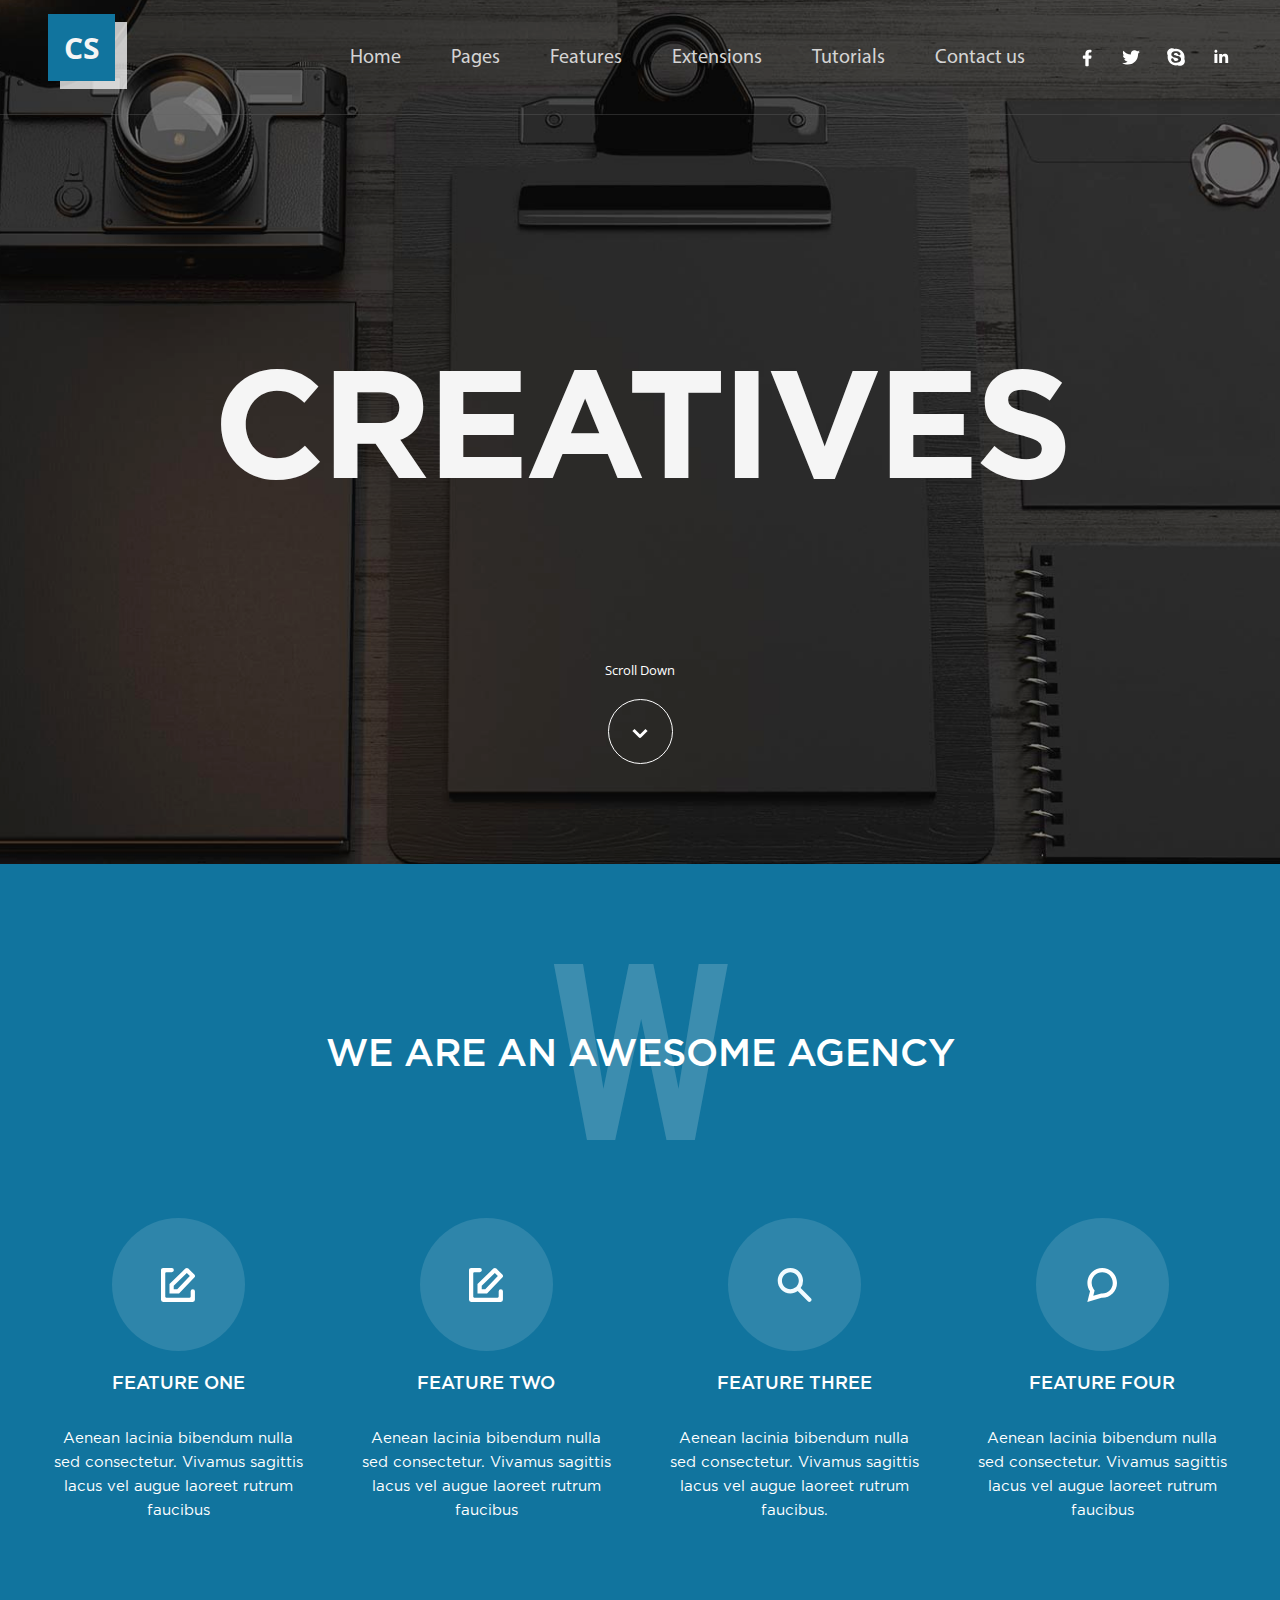
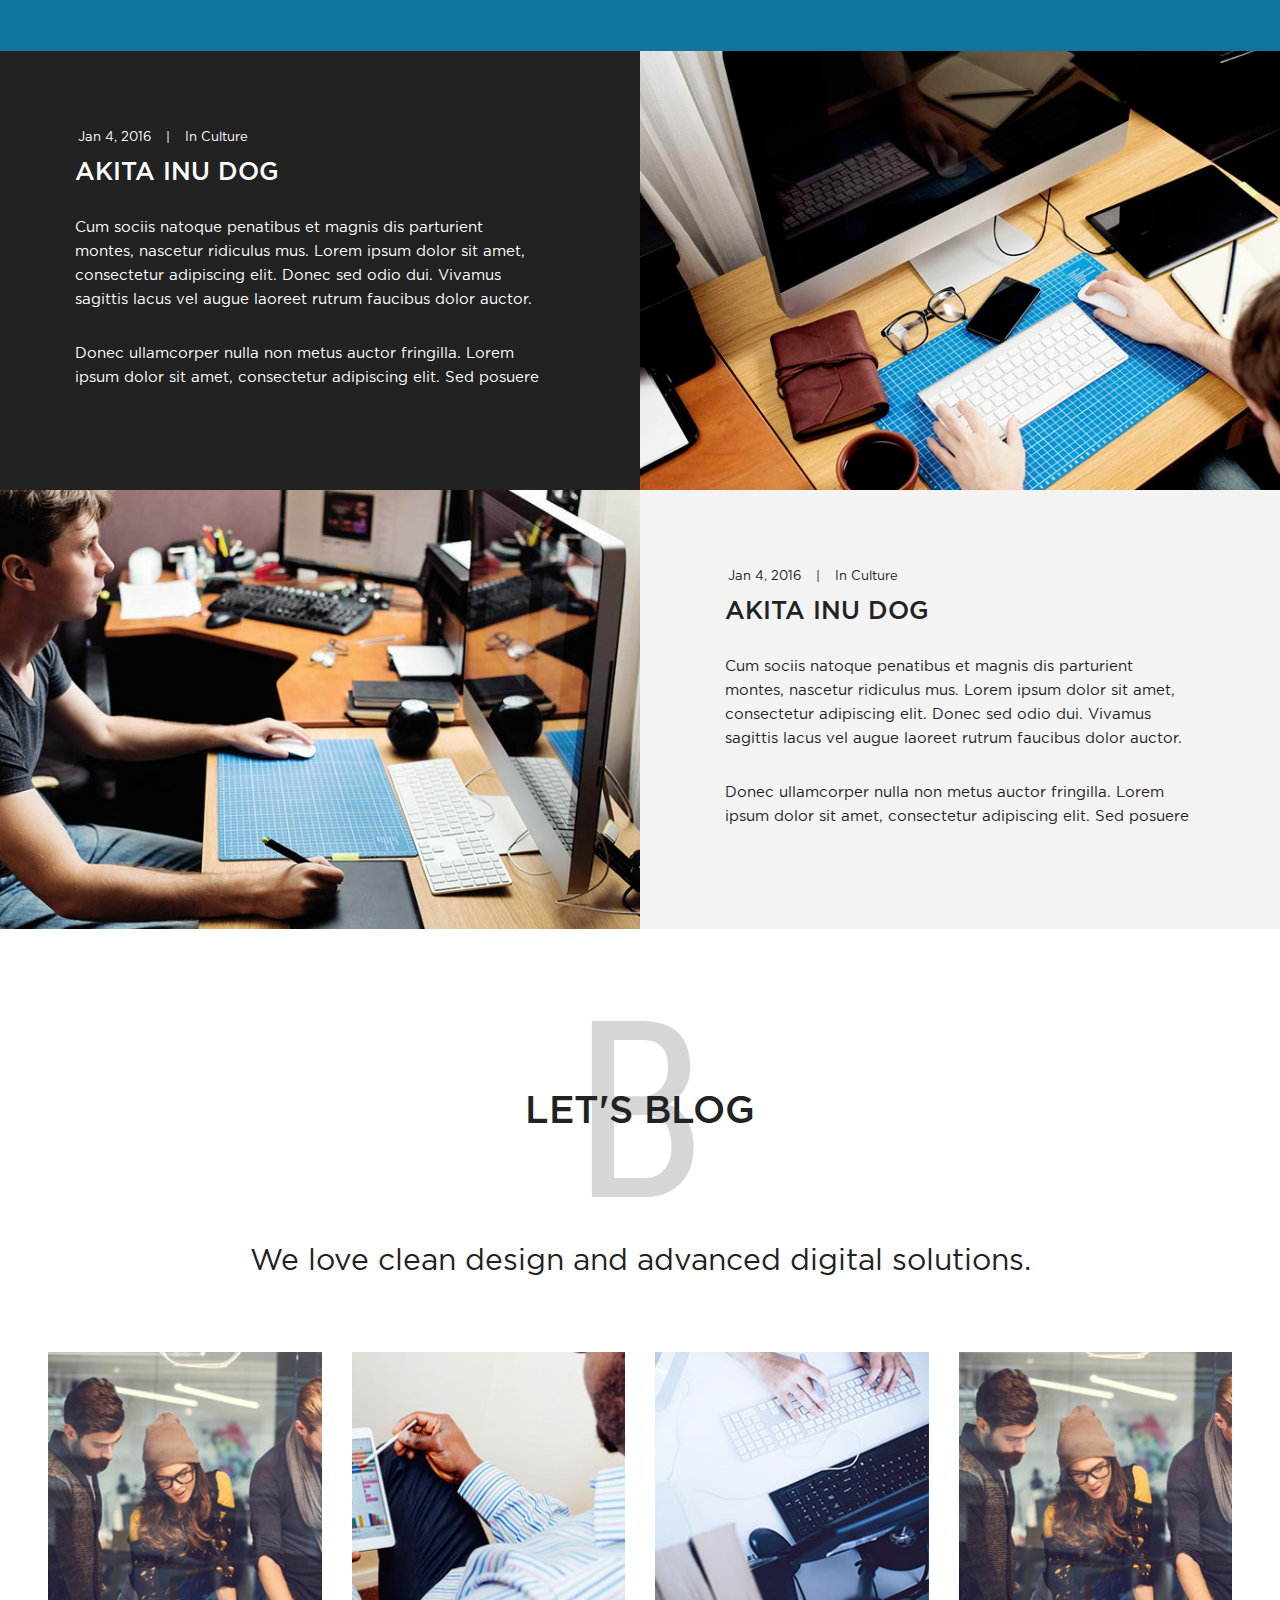
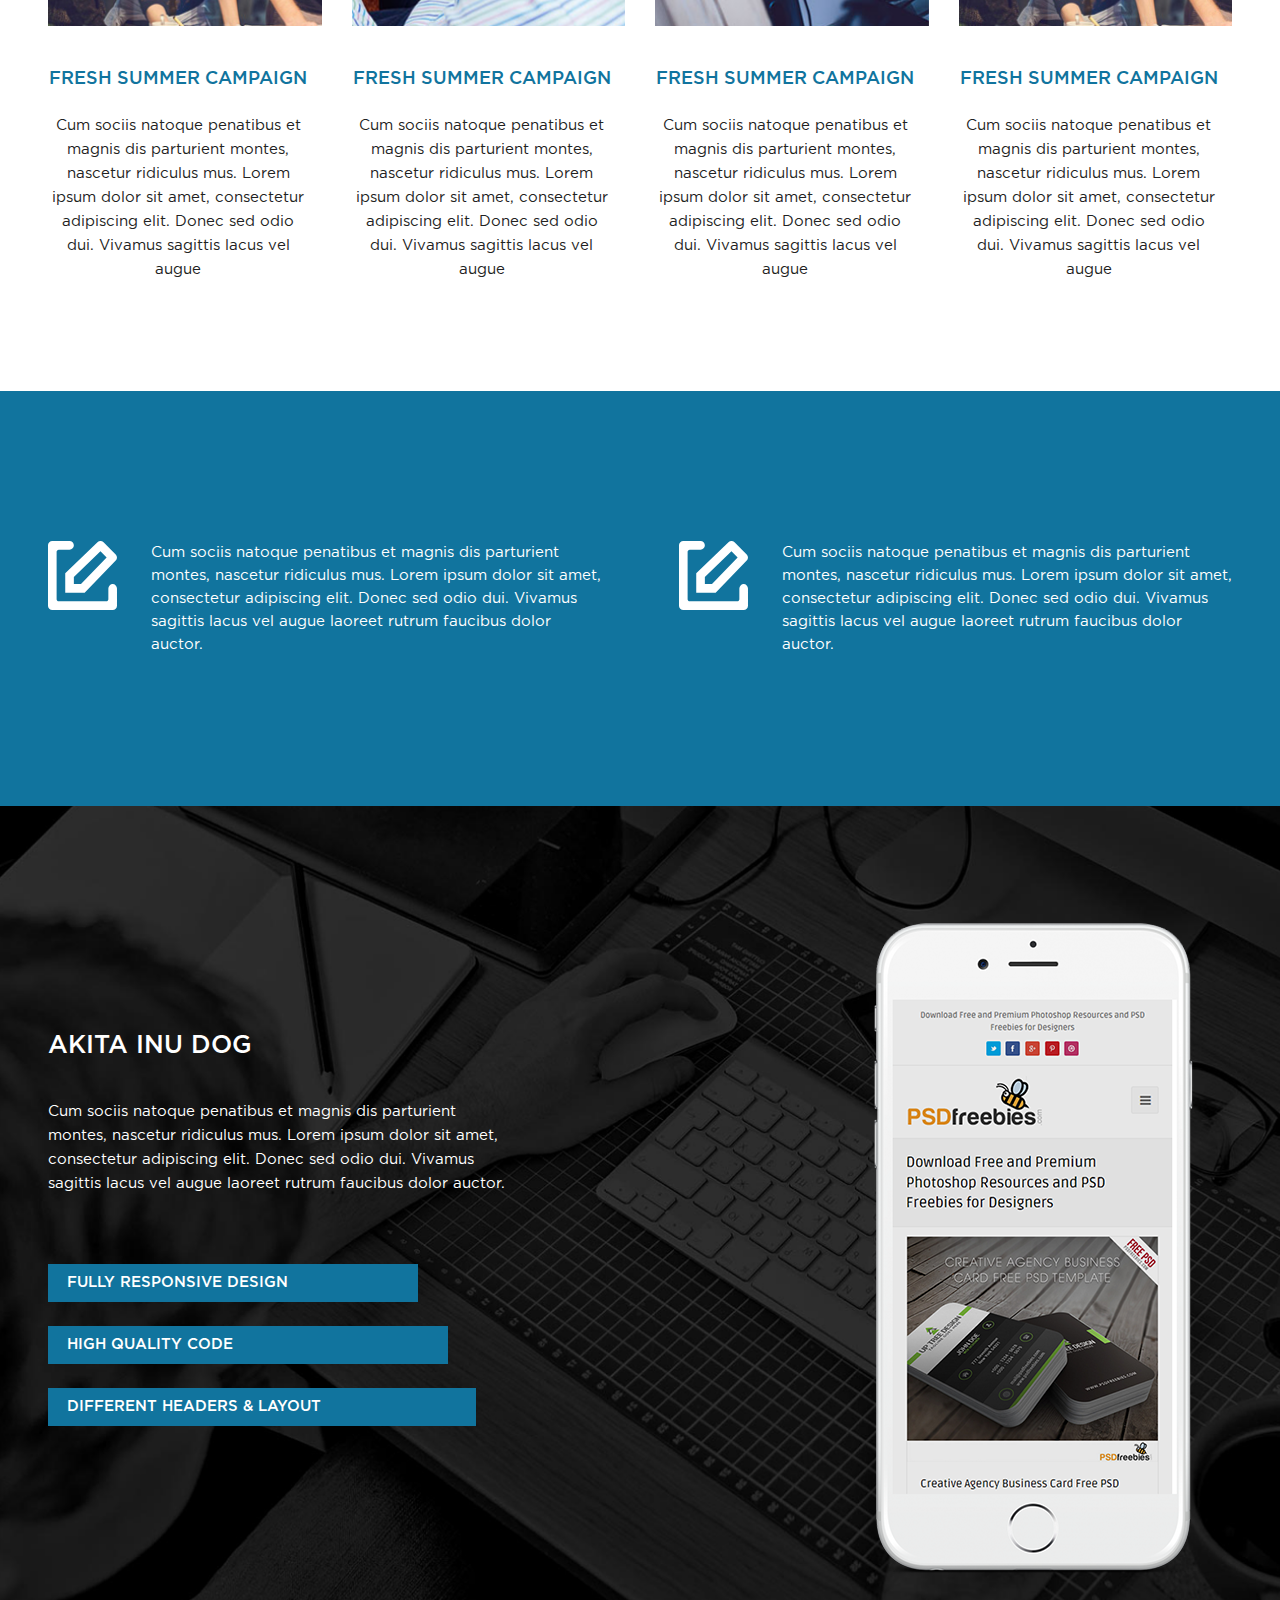
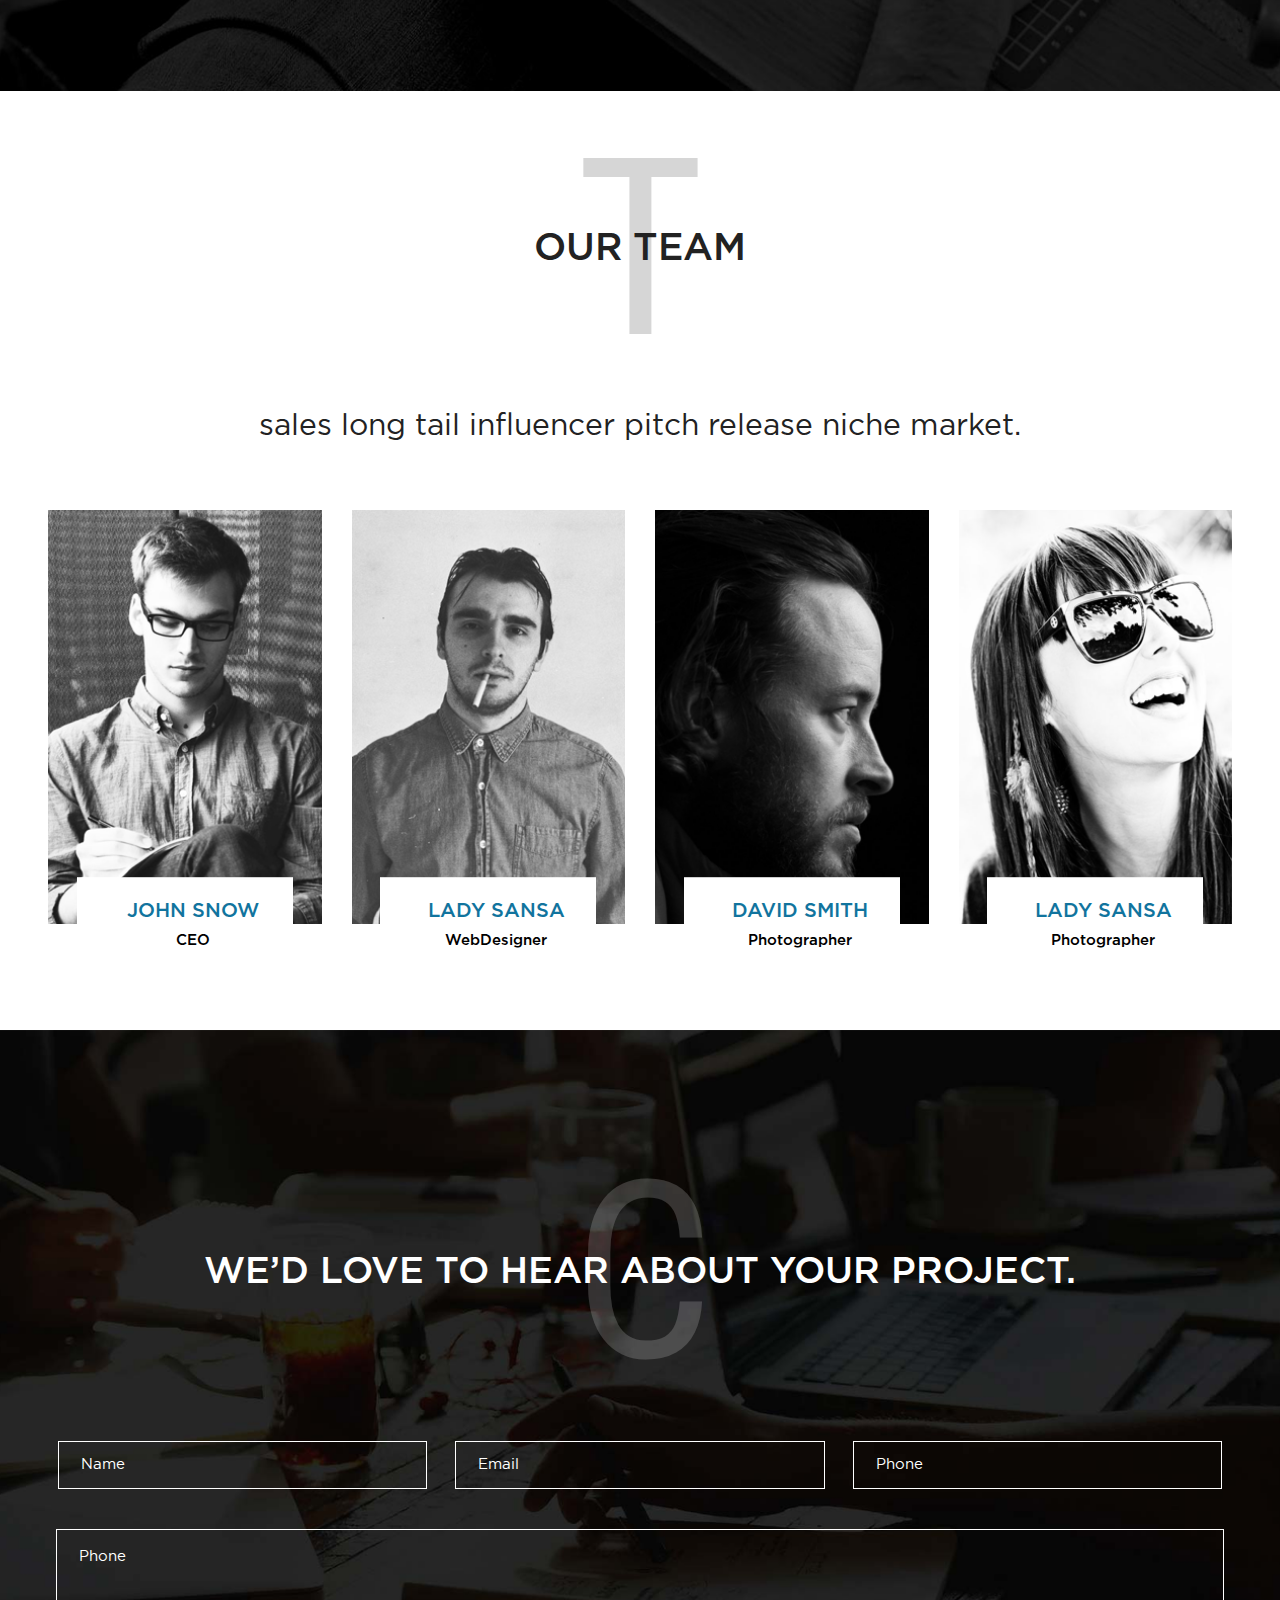
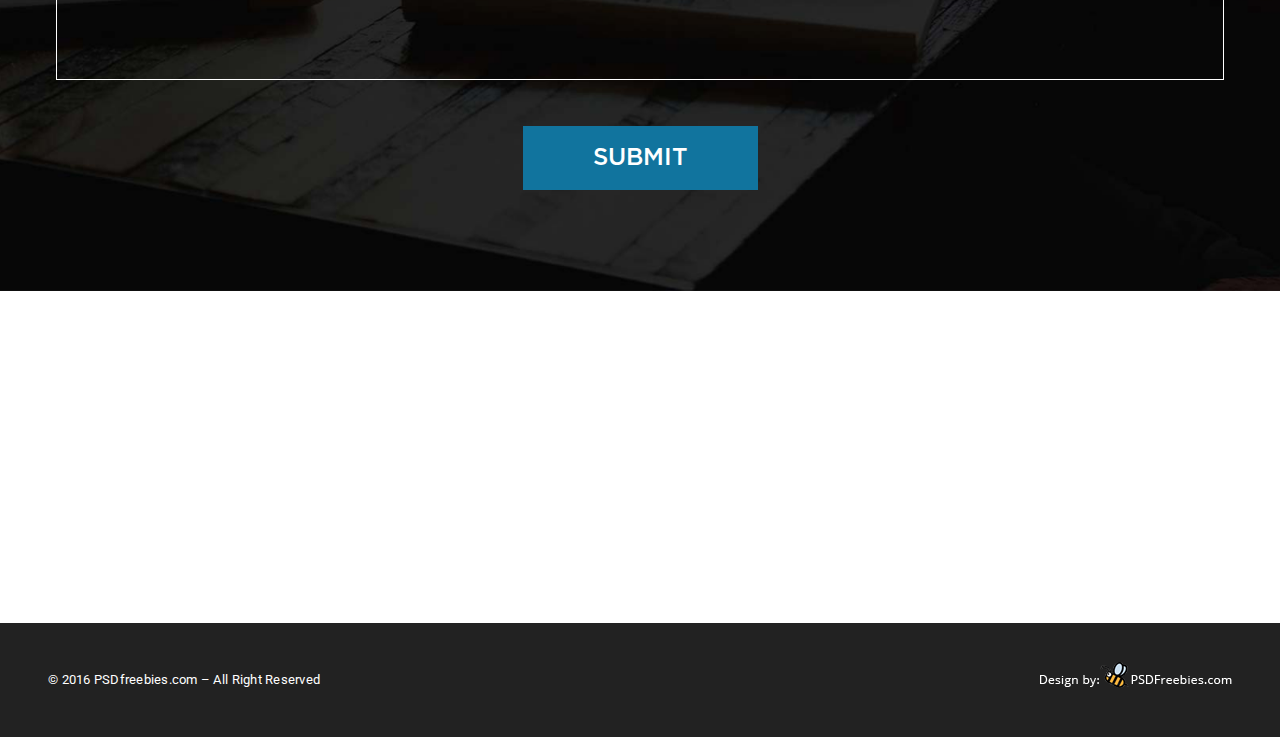
<file: index.html>
<!DOCTYPE html>
<html lang="en">

<head>
   <meta charset="UTF-8">
   <meta http-equiv="X-UA-Compatible" content="IE=edge">
   <meta name="viewport" content="width=device-width, initial-scale=1.0">
   <link rel="stylesheet" href="css/style.css">
   <link rel="stylesheet" href="css/all.css">
   <title>Document</title>
</head>

<body>
   <div class="wrapper">
      <div class="section">
         <div class="header">
            <div class="header__container _container">
               <div class="icon-menu">
                  <span></span>
                  <span></span>
                  <span></span>
               </div>
               <div class="header__body">
                  <div class="header__logo">
                     <div class="header__text">cs</div>
                  </div>
                  <nav class="menu__body">
                     <ul class="header__list">
                        <li><a href="#" class="header__link">Home</a></li>
                        <li><a href="#" class="header__link">Pages</a></li>
                        <li><a href="#" class="header__link">Features</a></li>
                        <li><a href="" class="header__link">Extensions</a></li>
                        <li><a href="" class="header__link">Tutorials</a></li>
                        <li><a href="" class="header__link">Contact us</a></li>
                     </ul>
                  </nav>
                  <div class="header__social">
                     <a href="#" class="header__item"><img src="img/top/fe.svg" alt=""></a>
                     <a href="#" class="header__item"><img src="img/top/tw.svg" alt=""></a>
                     <a href="#" class="header__item"><img src="img/top/sk.svg" alt=""></a>
                     <a href="#" class="header__item"><img src="img/top/in.svg" alt=""></a>
                  </div>
               </div>
            </div>
         </div>
         <div class="pewiev">
            <div class="prewiev__container _container">
               <div class="preiwiev__title">
                  Creatives
               </div>
               <div class="prewiev__decor decor">
                  <div class="decor__title">Scroll Down</div>
                  <a data-goto=".form" href="#" class="decor__decor menu__link"></a>
               </div>
            </div>
         </div>
      </div>
      <div class="agency">
         <div class="agensy__container _container">
            <div class="agensy__title">
               We Are An Awesome Agency
               <span class="subtitle">w</span>
            </div>
            <div class="agency__body">
               <div class="agency__column">
                  <div class="agency__item item">
                     <a href="" class="item__image">
                        <img src="img/agensy/01.svg" alt="">
                     </a>
                     <div class="item__body">
                        <a href="" class="item__title">Feature one</a>
                        <div class="item__text">Aenean lacinia bibendum nulla sed consectetur. Vivamus sagittis lacus
                           vel augue laoreet rutrum faucibus</div>
                     </div>
                  </div>
               </div>
               <div class="agency__column">
                  <div class="agency__item item">
                     <a href="" class="item__image">
                        <img src="img/agensy/01.svg" alt="">
                     </a>
                     <div class="item__body">
                        <a href="" class="item__title">Feature two</a>
                        <div class="item__text">Aenean lacinia bibendum nulla sed consectetur. Vivamus sagittis lacus
                           vel augue laoreet rutrum faucibus</div>
                     </div>
                  </div>
               </div>
               <div class="agency__column">
                  <div class="agency__item item">
                     <a href="" class="item__image">
                        <img src="img/agensy/02.svg" alt="">
                     </a>
                     <div class="item__body">
                        <a href="" class="item__title">Feature three </a>
                        <div class="item__text">Aenean lacinia bibendum nulla sed consectetur. Vivamus sagittis lacus
                           vel augue laoreet rutrum faucibus.</div>
                     </div>
                  </div>
               </div>
               <div class="agency__column">
                  <div class="agency__item item">
                     <a href="" class="item__image">
                        <img src="img/agensy/03.svg" alt="">
                     </a>
                     <div class="item__body">
                        <a href="" class="item__title">Feature four</a>
                        <div class="item__text">Aenean lacinia bibendum nulla sed consectetur. Vivamus sagittis lacus
                           vel augue laoreet rutrum faucibus</div>
                     </div>
                  </div>
               </div>
            </div>
         </div>
      </div>
      <div class="news ">
         <div class="news__rov">
            <div class="news__column">
               <div class="new__item new__item_b">
                  <div class="new__item__body">
                     <div class="item__date data">
                        Jan 4, 2016 <span>|</span> In Culture
                     </div>
                     <div class="item__info">Akita Inu Dog</div>
                     <div class="item__articl">
                        <p>Cum sociis natoque penatibus et magnis dis parturient montes, nascetur ridiculus mus. Lorem
                           ipsum dolor sit amet, consectetur adipiscing elit. Donec sed odio dui. Vivamus sagittis lacus
                           vel augue laoreet rutrum faucibus dolor auctor. </p>
                        <p>Donec ullamcorper nulla non metus auctor fringilla. Lorem ipsum dolor sit amet, consectetur
                           adipiscing elit. Sed posuere </p>
                     </div>
                  </div>
               </div>
            </div>
            <div class="news__column">
               <div class="new__image _ibg">
                  <img src="img/akita/01.png" alt="">
               </div>
            </div>
            <div class="news__column">
               <div class="new__image _ibg">
                  <img src="img/akita/02.png" alt="">
               </div>
            </div>
            <div class="news__column">
               <div class="new__item new__item_w">
                  <div class="new__item__body white">
                     <div class="item__date data">
                        Jan 4, 2016 <span>|</span> In Culture
                     </div>
                     <div class="item__info">Akita Inu Dog</div>
                     <div class="item__articl">
                        <p>Cum sociis natoque penatibus et magnis dis parturient montes, nascetur ridiculus mus. Lorem
                           ipsum dolor sit amet, consectetur adipiscing elit. Donec sed odio dui. Vivamus sagittis lacus
                           vel augue laoreet rutrum faucibus dolor auctor. </p>
                        <p>Donec ullamcorper nulla non metus auctor fringilla. Lorem ipsum dolor sit amet, consectetur
                           adipiscing elit. Sed posuere </p>
                     </div>
                  </div>
               </div>
            </div>
         </div>
      </div>
      <div class="blog">
         <div class="blog__container _container">
            <div class="blog__title title-blog">
               <div class="title-blog__previe">
                  Let's blog
                  <span>b</span>
               </div>
               <div class="title-blog__basis">
                  We love clean design and advanced digital solutions.
               </div>
            </div>
            <div class="blog__body">
               <div class="blog__column">
                  <div class="blog__unit unit-blog">
                     <a href="" class="unit-blog__image _ibg">
                        <img src="img/blog/01.png" alt="">
                     </a>
                     <div class="unit-blog__body">
                        <a href="" class="unit-blog__title">
                           Fresh Summer Campaign
                        </a>
                        <div class="unit-blog__text">
                           Cum sociis natoque penatibus et magnis dis parturient montes, nascetur ridiculus mus. Lorem
                           ipsum dolor sit amet, consectetur adipiscing elit. Donec sed odio dui. Vivamus sagittis lacus
                           vel augue
                        </div>
                     </div>
                  </div>
               </div>
               <div class="blog__column">
                  <div class="blog__unit unit-blog">
                     <a href="" class="unit-blog__image _ibg">
                        <img src="img/blog/02.png" alt="">
                     </a>
                     <div class="unit-blog__body">
                        <a href="" class="unit-blog__title">
                           Fresh Summer Campaign
                        </a>
                        <div class="unit-blog__text">
                           Cum sociis natoque penatibus et magnis dis parturient montes, nascetur ridiculus mus. Lorem
                           ipsum dolor sit amet, consectetur adipiscing elit. Donec sed odio dui. Vivamus sagittis lacus
                           vel augue
                        </div>
                     </div>
                  </div>
               </div>
               <div class="blog__column">
                  <div class="blog__unit unit-blog">
                     <a href="" class="unit-blog__image _ibg">
                        <img src="img/blog/03.png" alt="">
                     </a>
                     <div class="unit-blog__body">
                        <a href="" class="unit-blog__title">
                           Fresh Summer Campaign
                        </a>
                        <div class="unit-blog__text">
                           Cum sociis natoque penatibus et magnis dis parturient montes, nascetur ridiculus mus. Lorem
                           ipsum dolor sit amet, consectetur adipiscing elit. Donec sed odio dui. Vivamus sagittis lacus
                           vel augue
                        </div>
                     </div>
                  </div>
               </div>
               <div class="blog__column">
                  <div class="blog__unit unit-blog">
                     <a href="" class="unit-blog__image _ibg">
                        <img src="img/blog/04.png" alt="">
                     </a>
                     <div class="unit-blog__body">
                        <a href="" class="unit-blog__title">
                           Fresh Summer Campaign
                        </a>
                        <div class="unit-blog__text">
                           Cum sociis natoque penatibus et magnis dis parturient montes, nascetur ridiculus mus. Lorem
                           ipsum dolor sit amet, consectetur adipiscing elit. Donec sed odio dui. Vivamus sagittis lacus
                           vel augue
                        </div>
                     </div>
                  </div>
               </div>
            </div>
         </div>
      </div>
      <div class="more">
         <div class="more__container _container">
            <div class="more__body">
               <div class="more__column">
                  <a href="" class="more__image">
                     <img src="img/more/01.svg" alt="">
                  </a>
                  <div class="more__text">
                     Cum sociis natoque penatibus et magnis dis parturient montes, nascetur ridiculus mus. Lorem ipsum
                     dolor sit amet, consectetur adipiscing elit. Donec sed odio dui. Vivamus sagittis lacus vel augue
                     laoreet rutrum faucibus dolor auctor.
                  </div>
               </div>
               <div class="more__column">
                  <a href="" class="more__image">
                     <img src="img/more/01.svg" alt="">
                  </a>
                  <div class="more__text">
                     Cum sociis natoque penatibus et magnis dis parturient montes, nascetur ridiculus mus. Lorem ipsum
                     dolor sit amet, consectetur adipiscing elit. Donec sed odio dui. Vivamus sagittis lacus vel augue
                     laoreet rutrum faucibus dolor auctor.
                  </div>
               </div>
            </div>
         </div>
      </div>
      <div class="statistic">
         <div class="statistic__container _container">
            <div class="statistic__content">
               <div class="statistic__title">Akita Inu Dog</div>
               <div class="statistic__text">
                  Cum sociis natoque penatibus et magnis dis parturient montes, nascetur ridiculus mus. Lorem ipsum
                  dolor sit amet, consectetur adipiscing elit. Donec sed odio dui. Vivamus sagittis lacus vel augue
                  laoreet rutrum faucibus dolor auctor.
               </div>
               <div class="statistic__button button-statistic">
                  <a href="" class="buton-statistic-item buton-statistic-item_1">Fully Responsive Design</a>
                  <a href="" class="buton-statistic-item buton-statistic-item_2">High Quality Code</a>
                  <a href="" class="buton-statistic-item buton-statistic-item_3">Different Headers & Layout</a>
               </div>
            </div>
            <a href="" class="statistic__image">
               <img src="img/inudog/01.png" alt="">
            </a>
         </div>
      </div>
      <div class="team">
         <div class="team__container _container">
            <div class="team__title title-team">
               <div class="title-team__basis">Our Team <span>t</span> </div>
               <div class="title-team__preview"> sales long tail influencer pitch release niche market.
               </div>
            </div>
            <div class="team__body">
               <div class="team__column">
                  <div class="team__item item-team">
                     <a href="" class="team-item__image _ibg">
                        <img src="img/team/01.png" alt="">
                     </a>
                     <div class="item-title__title">
                        <div class="item-title__name">JOHN SNOW</div>
                        <div class="item-title__special item-title__special__1"> CEO</div>
                     </div>
                  </div>
               </div>
               <div class="team__column">
                  <div class="team__item item-team">
                     <a href="" class="team-item__image _ibg">
                        <img src="img/team/02.png" alt="">
                     </a>
                     <div class="item-title__title">
                        <div class="item-title__name">LADY SANSA</div>
                        <div class="item-title__special">WebDesigner</div>
                     </div>
                  </div>
               </div>
               <div class="team__column">
                  <div class="team__item item-team">
                     <a href="" class="team-item__image _ibg">
                        <img src="img/team/03.png" alt="">
                     </a>
                     <div class="item-title__title">
                        <div class="item-title__name">DAVID SMITH</div>
                        <div class="item-title__special">Photographer</div>
                     </div>
                  </div>
               </div>
               <div class="team__column">
                  <div class="team__item item-team">
                     <a href="" class="team-item__image _ibg">
                        <img src="img/team/04.png" alt="">
                     </a>
                     <div class="item-title__title">
                        <div class="item-title__name">LADY SANSA</div>
                        <div class="item-title__special">Photographer</div>
                     </div>
                  </div>
               </div>
            </div>
         </div>
      </div>
      <div class="form">
         <div class="form__container _container">
            <div class="form__title">
               We’d love to hear about your project.
               <span>c</span>
            </div>
            <form action="#">
               <div class="form__body">
                  <input autocomplete="off" type="text" name="form[]" data-value="Name" data-error="Ошибка"
                     class="form__item form__item__1 ">
                  <input autocomplete="off" type=" email" data-value="Email" class="form__item form__item__2">
                  <input autocomplete="off" type="tel" data-value="Phone" class="form__item form__item__3">
                  <textarea name="message" data-value="Phone" class="form__item form__item__4"></textarea>
               </div>
               <div class="form__btn">
                  <button type="button">
                     Submit
                  </button>
               </div>
            </form>
         </div>
      </div>
      <div class="block__map" id="map"></div>
      <footer class="footer">
         <div class="footer__container _container">
            <div class="footer__item"> © 2016 PSDfreebies.com – All Right Reserved</div>
            <a href="" class="footer__link">
               <img src="img/more/005.svg" alt="">
            </a>
         </div>
      </footer>
   </div>
</body>
<!--<script src="https://code.jquery.com/jquery-3.4.1.min.js"></script>-->
<script src="https://maps.google.com/maps/api/js?sensor=false&amp;key=AIzaSyBzQ3hr9ITVUkk2s8-ImBPd_N4CDPw_iRg"></script>
<script src="js/map.js"></script>
<script async src="js/app.js"></script>
<script src="js/forms.js"></script>

</html>
<!--AIzaSyBzQ3hr9ITVUkk2s8-ImBPd_N4CDPw_iRg-->
</file>
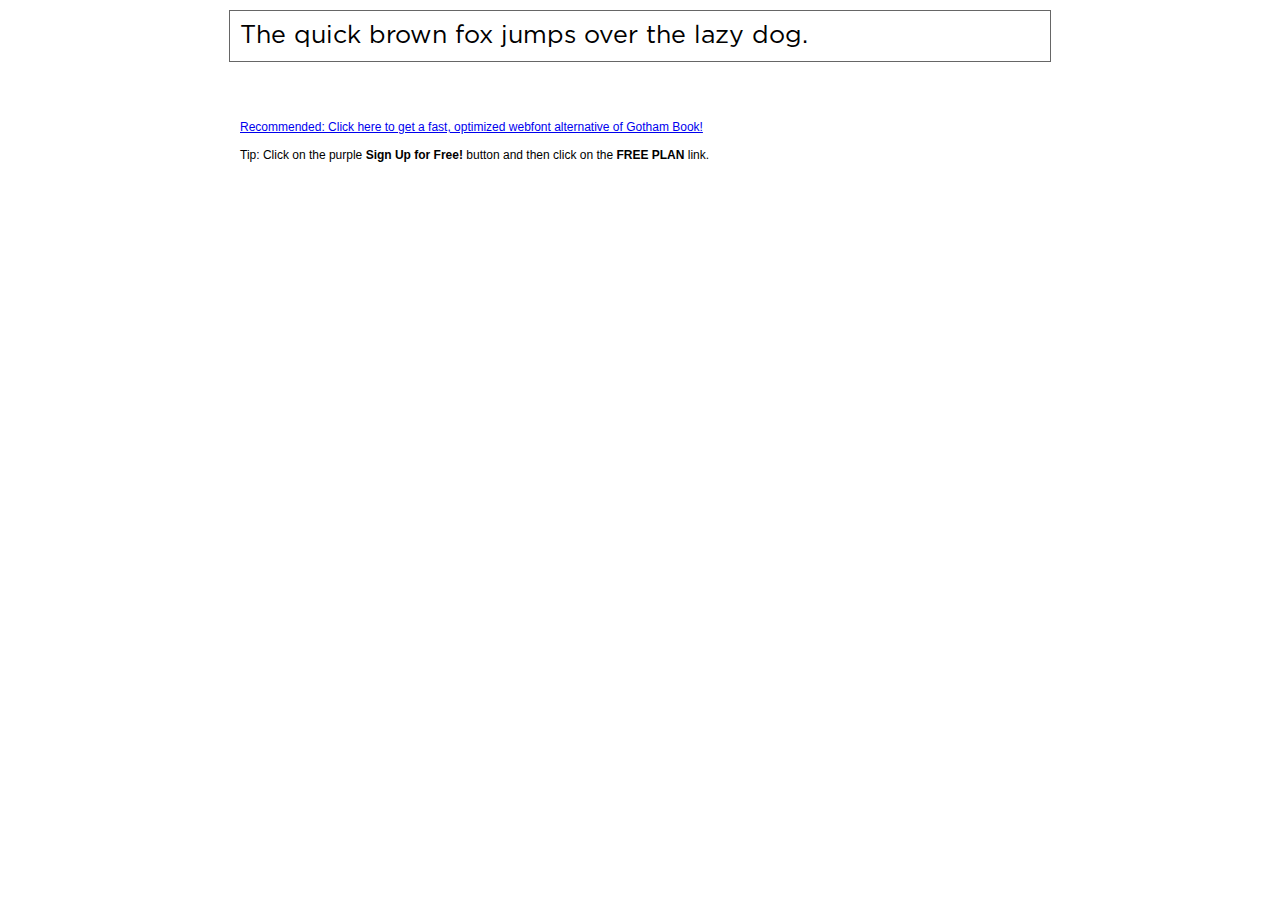
<file: fonts/Gotham-Book/demo.html>
<!DOCTYPE html PUBLIC "-//W3C//DTD XHTML 1.0 Transitional//EN" "http://www.w3.org/TR/xhtml1/DTD/xhtml1-transitional.dtd">
<html xmlns="http://www.w3.org/1999/xhtml">
<head>
	<meta http-equiv="Content-Type" content="text/html; charset=utf-8" />
	<title>@font-face Demo</title>
	<link rel="stylesheet" href="fonts.css" type="text/css" charset="utf-8" />
	<style type="text/css">
	body {
		background-color:white;
		font-family:Verdana,Tahoma,Arial,Sans-Serif;
		color:black;
		font-size:12px;
	}

	.demo
	{
		font-family:'Conv_Gotham-Book',Sans-Serif;
		width:800px;
		margin:10px auto;
		text-align:left;
		border:1px solid #666;
		padding:10px;
	}

	.hint
	{
		font-family:'Conv_Sansus Webissimo-Regular',Sans-Serif;
		width:800px;
		margin:10px auto;
		text-align:left;
		border:1px;
		padding:10px;
	}

	</style>
</head>
<body>
	<div class="demo" style="font-size:25px">
		The quick brown fox jumps over the lazy dog.
	</div>

	<br>
	<br>
	<div class="hint">
		<a href="http://www.font2web.com/searchfreewebfont.php?Gotham+Book">Recommended: Click here to get a fast, optimized webfont alternative of Gotham Book!</a><br><br>
		Tip: Click on the purple <strong>Sign Up for Free!</strong> button and then click on the <strong>FREE PLAN</strong> link.
	</div>

</body>
</html>
</file>
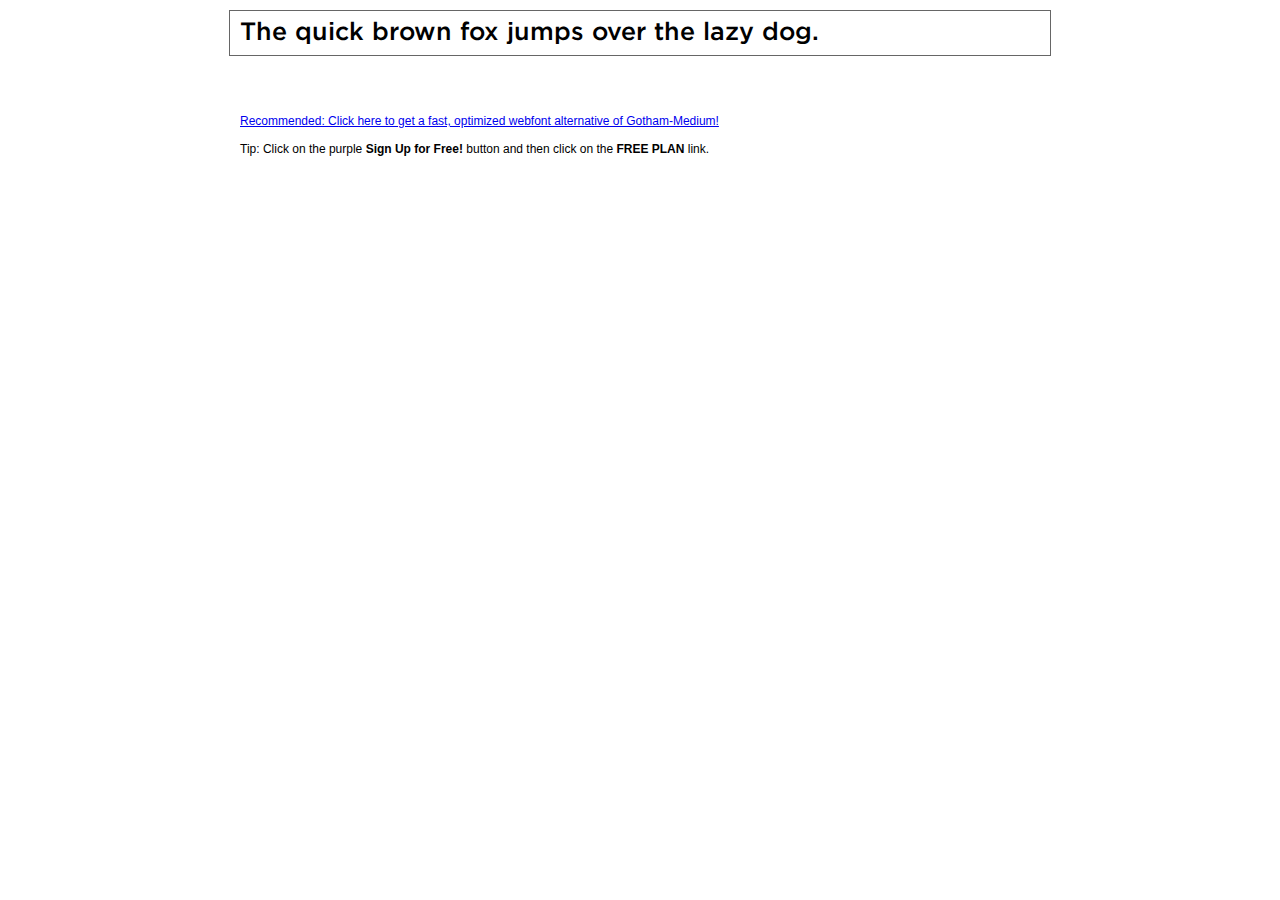
<file: fonts/GothamMedium/demo.html>
<!DOCTYPE html PUBLIC "-//W3C//DTD XHTML 1.0 Transitional//EN" "http://www.w3.org/TR/xhtml1/DTD/xhtml1-transitional.dtd">
<html xmlns="http://www.w3.org/1999/xhtml">
<head>
	<meta http-equiv="Content-Type" content="text/html; charset=utf-8" />
	<title>@font-face Demo</title>
	<link rel="stylesheet" href="fonts.css" type="text/css" charset="utf-8" />
	<style type="text/css">
	body {
		background-color:white;
		font-family:Verdana,Tahoma,Arial,Sans-Serif;
		color:black;
		font-size:12px;
	}

	.demo
	{
		font-family:'Conv_GothamMedium',Sans-Serif;
		width:800px;
		margin:10px auto;
		text-align:left;
		border:1px solid #666;
		padding:10px;
	}

	.hint
	{
		font-family:'Conv_Sansus Webissimo-Regular',Sans-Serif;
		width:800px;
		margin:10px auto;
		text-align:left;
		border:1px;
		padding:10px;
	}

	</style>
</head>
<body>
	<div class="demo" style="font-size:25px">
		The quick brown fox jumps over the lazy dog.
	</div>

	<br>
	<br>
	<div class="hint">
		<a href="http://www.font2web.com/searchfreewebfont.php?Gotham-Medium">Recommended: Click here to get a fast, optimized webfont alternative of Gotham-Medium!</a><br><br>
		Tip: Click on the purple <strong>Sign Up for Free!</strong> button and then click on the <strong>FREE PLAN</strong> link.
	</div>

</body>
</html>
</file>
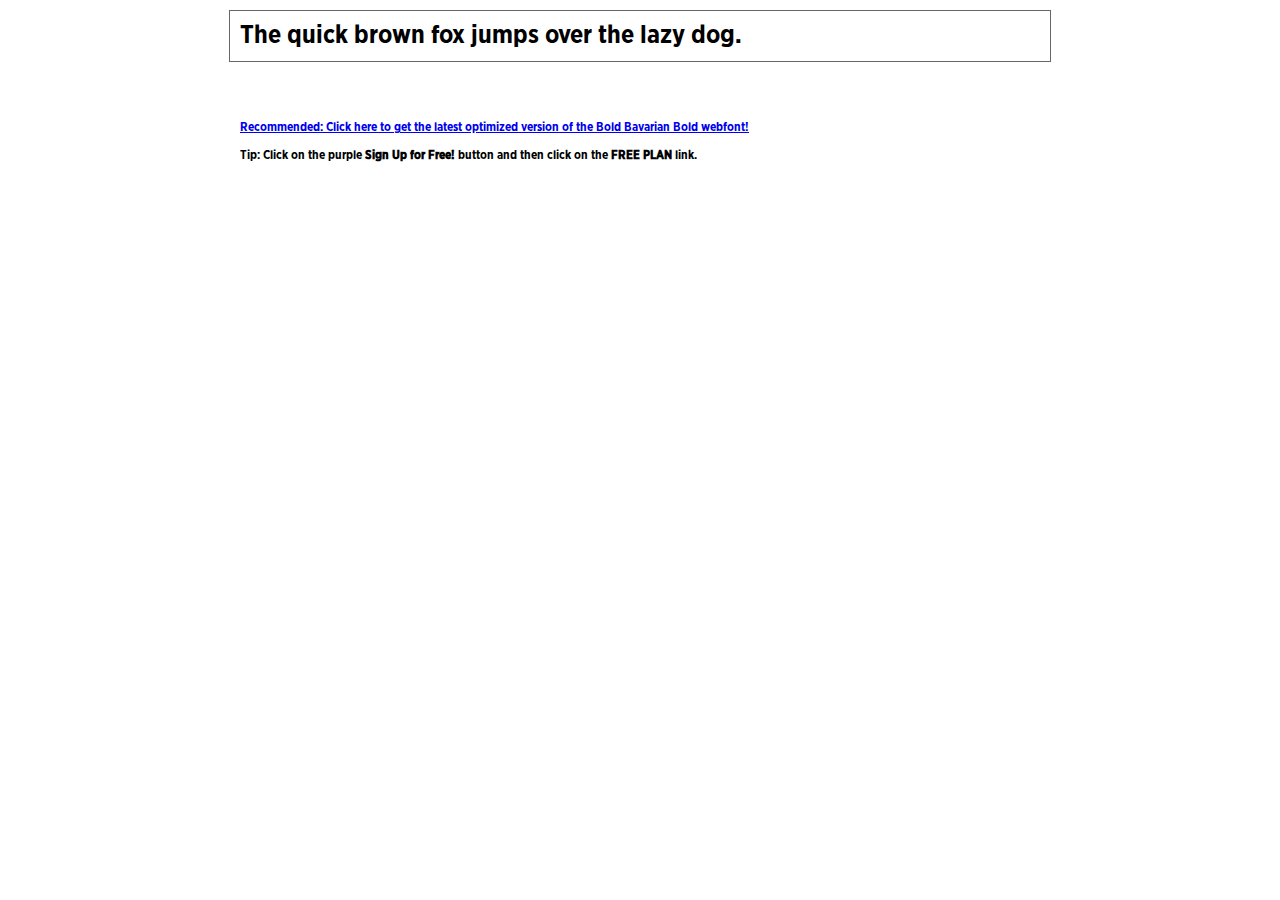
<file: fonts/GothamNarrow-Bold/demo.html>
<!DOCTYPE html PUBLIC "-//W3C//DTD XHTML 1.0 Transitional//EN" "http://www.w3.org/TR/xhtml1/DTD/xhtml1-transitional.dtd">
<html xmlns="http://www.w3.org/1999/xhtml">
<head>
	<meta http-equiv="Content-Type" content="text/html; charset=utf-8" />
	<title>@font-face Demo</title>
	<link rel="stylesheet" href="fonts.css" type="text/css" charset="utf-8" />
	<style type="text/css">
	body {
		background-color:white;
		font-family:Verdana,Tahoma,Arial,Sans-Serif;
		color:black;
		font-size:12px;
	}

	.demo
	{
		font-family:'Conv_GothamNarrow-Bold',Sans-Serif;
		width:800px;
		margin:10px auto;
		text-align:left;
		border:1px solid #666;
		padding:10px;
	}

	.hint
	{
		font-family:'Conv_GothamNarrow-Bold',Sans-Serif;
		width:800px;
		margin:10px auto;
		text-align:left;
		border:1px;
		padding:10px;
	}
	</style>
</head>
<body>
	<div class="demo" style="font-size:25px">
		The quick brown fox jumps over the lazy dog.
	</div>


	<br>
	<br>
	<div class="hint">
		<a href="http://www.fonts.com/font/wiescher-design/bold-bavarian/bold/web-font?SiteId=64">Recommended: Click here to get the latest optimized version of the Bold Bavarian Bold webfont!</a><br /><br />
		Tip: Click on the purple <strong>Sign Up for Free!</strong> button and then click on the <strong>FREE PLAN</strong> link.
	</div>
</body>
</html>
</file>
<file: css/style.css>
@charset "UTF-8";
@import url("https://fonts.googleapis.com/css2?family=Open+Sans:wght@400;700&family=Roboto&family=Roboto+Condensed:wght@700&display=swap");
@font-face {
  font-family: "GothamBook";
  src: url("../fonts/Gotham-Book.eot");
  src: local("☺"), url("../fonts/Gotham-Book.woff") format("woff"), url("../fonts/Gotham-Book.ttf") format("truetype"), url("../fonts/Gotham-Book.svg") format("svg");
  font-weight: none;
  font-style: normal;
}

@font-face {
  font-family: "Gotham";
  src: url("../fonts/GothaProMed.eot");
  src: local("☺"), url("../fonts/GothaProMed.woff") format("woff"), url("../fonts/GothaProMed.ttf") format("truetype"), url("../fonts/GothaProMed.svg") format("svg");
  font-weight: 500;
  font-style: normal;
}

@font-face {
  font-family: "Gotham";
  src: url("../fonts/GothaProBol.eot");
  src: local("☺"), url("../fonts/GothaProBol.woff") format("woff"), url("../fonts/GothaProBol.ttf") format("truetype"), url("../fonts/GothaProBol.svg") format("svg");
  font-weight: 900;
  font-style: normal;
}

@font-face {
  font-family: "MyriadPro";
  src: url("../fonts/MyriadPro-Regular.eot");
  src: local("☺"), url("../fonts/MyriadPro-Regular.woff") format("woff"), url("../fonts/MyriadPro-Regular.ttf") format("truetype"), url("../fonts/MyriadPro-Regular.svg") format("svg");
  font-weight: normal;
  font-style: normal;
}

* {
  padding: 0px;
  margin: 0px;
  border: 0px;
}

*,
*:before,
*:after {
  -webkit-box-sizing: border-box;
  box-sizing: border-box;
}

:focus,
:active {
  outline: none;
}

a:focus,
a:active {
  outline: none;
}

aside,
nav,
footer,
header,
section {
  display: block;
}

html,
body {
  height: 100%;
  margin: 0;
  padding: 0;
  min-width: 320px;
  position: relative;
  width: 100%;
  color: #000;
}

body {
  font-size: 100%;
  line-height: 1;
  font-size: 14px;
  font-family: "Gotham";
  -ms-text-size-adjust: 100%;
  -moz-text-size-adjust: 100%;
  -webkit-text-size-adjust: 100%;
}

body.lock {
  overflow: hidden;
}

input,
button,
textarea {
  font-family: "Gotham";
}

input::-ms-clear {
  display: none;
}

button {
  cursor: pointer;
}

button::-moz-focus-inner {
  padding: 0;
  border: 0;
}

a,
a:visited {
  text-decoration: none;
}

a:hover {
  text-decoration: none;
}

ul li {
  list-style: none;
}

img {
  vertical-align: top;
}

h1,
h2,
h3,
h4,
h5,
h6 {
  font-weight: inherit;
  font-size: inherit;
}

.wrapper {
  width: 100%;
  min-height: 100%;
  overflow: hidden;
}

._container {
  max-width: 1204px;
  margin: 0 auto;
  padding: 0 10px;
}

._ibg {
  background-position: center;
  background-size: cover;
  background-repeat: no-repeat;
  position: relative;
}

._ibg img {
  position: absolute;
  width: 100%;
  height: 100%;
  top: 0;
  left: 0;
  -o-object-fit: cover;
     object-fit: cover;
}

.section {
  position: relative;
  background: url("../img/top/Layer_96.png") center/cover no-repeat;
  height: 100%;
}

.header {
  position: relative;
  width: 100%;
  display: -webkit-box;
  display: -ms-flexbox;
  display: flex;
}

.header:after {
  content: "";
  position: absolute;
  min-width: 100%;
  height: 1px;
  bottom: 0;
  left: 0;
  background-color: #626262;
  opacity: 0.38;
}

.header__container {
  position: relative;
  width: 100%;
  display: -webkit-box;
  display: -ms-flexbox;
  display: flex;
  height: 115px;
  z-index: 2;
  -webkit-box-align: center;
      -ms-flex-align: center;
          align-items: center;
}

@media (max-width: 986px) {
  .icon-menu {
    position: relative;
    width: 30px;
    height: 18px;
    left: 0;
    z-index: 5;
    cursor: pointer;
  }
  .icon-menu span {
    position: absolute;
    width: 100%;
    height: 2px;
    background-color: #fff;
    top: calc(50% - 1px);
    -webkit-transition: all 0.8s ease 0s;
    transition: all 0.8s ease 0s;
  }
  .icon-menu span:first-child {
    top: 0;
  }
  .icon-menu span:last-child {
    top: auto;
    bottom: 0;
  }
  .icon-menu._active span {
    -webkit-transform: scale(0);
            transform: scale(0);
  }
  .icon-menu._active span:first-child {
    top: calc(50% - 1px);
    -webkit-transform: rotate(-45deg);
            transform: rotate(-45deg);
  }
  .icon-menu._active span:last-child {
    bottom: calc(50% - 1px);
    -webkit-transform: rotate(45deg);
            transform: rotate(45deg);
  }
}

.header__body {
  display: -webkit-box;
  display: -ms-flexbox;
  display: flex;
  -webkit-box-align: center;
      -ms-flex-align: center;
          align-items: center;
  width: 100%;
}

.header__logo {
  -webkit-box-flex: 1;
      -ms-flex: 1 1 auto;
          flex: 1 1 auto;
  padding: 0 0 20px 0;
}

@media (max-width: 986px) {
  .header__logo {
    display: none;
  }
}

.header__text {
  position: relative;
  width: 67px;
  height: 67px;
  background-color: #11749e;
  color: #f5f5f5;
  font-family: "Open Sans";
  font-size: 30px;
  font-weight: 700;
  text-transform: uppercase;
  display: -webkit-box;
  display: -ms-flexbox;
  display: flex;
  -webkit-box-align: center;
      -ms-flex-align: center;
          align-items: center;
  -webkit-box-pack: center;
      -ms-flex-pack: center;
          justify-content: center;
}

.header__text:before {
  content: "";
  position: absolute;
  display: block;
  z-index: -2;
  width: 100%;
  height: 100%;
  background-color: #ffffff;
  opacity: 0.75;
  top: 8px;
  left: 12px;
}

.menu__body {
  margin: 0 2px 0 0;
}

@media (max-width: 986px) {
  .menu__body {
    position: fixed;
    width: 50%;
    height: 100%;
    padding: 120px 0 0 60px;
    -webkit-transition: left 0.4s linear;
    transition: left 0.4s linear;
    left: -100%;
    top: 0;
    background-color: rgba(0, 0, 0, 0.8);
    overflow: auto;
    opacity: 0;
    visibility: hidden;
  }
  .menu__body:after {
    content: "";
    position: fixed;
    width: 50%;
    height: 115px;
    background-color: rgba(0, 0, 0, 0.4);
    top: 0;
    -webkit-transition: left 0.4s linear;
    transition: left 0.4s linear;
    left: -100%;
    z-index: 2;
  }
}

.menu__body._active {
  opacity: 1;
  left: 0;
  visibility: visible;
}

.menu__body._active:after {
  left: 0;
}

.menu__body::-webkit-scrollbar {
  display: none;
}

.header__list {
  display: -webkit-box;
  display: -ms-flexbox;
  display: flex;
}

.header__list li {
  margin: 0 25px;
}

@media (max-width: 986px) {
  .header__list {
    display: block;
  }
  .header__list li {
    margin: 0 0 35px 0;
  }
}

.header__link {
  position: relative;
  color: #d4d4d4;
  font-family: "MyriadPro";
  font-size: 20px;
}

@media (min-width: 992px) {
  .header__link:after {
    content: "";
    position: absolute;
    display: inline-block;
    height: 6px;
    width: 0;
    left: 0;
    background-color: #11749e;
    bottom: -45px;
    -webkit-transition: 0.4s linear;
    transition: 0.4s linear;
  }
  .header__link:hover {
    font-weight: 700;
  }
  .header__link:hover:after {
    width: 100%;
  }
}

@media (max-width: 986px) {
  .header__link {
    font-size: 35px;
  }
}

.header__social {
  display: -webkit-box;
  display: -ms-flexbox;
  display: flex;
}

@media (max-width: 986px) {
  .header__social {
    position: absolute;
    right: 20px;
  }
}

.header__item {
  display: inline-block;
  margin: 0 0 0 25px;
  width: 20px;
  height: 20px;
  -webkit-transition: all 0.4s ease 0s;
  transition: all 0.4s ease 0s;
}

@media (min-width: 992px) {
  .header__item:hover {
    -webkit-transform: scale(1.5);
            transform: scale(1.5);
  }
}

.prewiev__container {
  padding: 243px 0 100px 0;
}

@media (max-width: 590px) {
  .prewiev__container {
    padding: 200px 0 80px 0;
  }
}

@media (max-width: 478px) {
  .prewiev__container {
    padding: 160px 0 80px 0;
  }
}

.preiwiev__title {
  display: -webkit-box;
  display: -ms-flexbox;
  display: flex;
  -webkit-box-align: center;
      -ms-flex-align: center;
          align-items: center;
  -webkit-box-pack: center;
      -ms-flex-pack: center;
          justify-content: center;
  font-family: Gotham;
  color: #f5f5f5;
  font-size: 153px;
  font-weight: 700;
  text-transform: uppercase;
  letter-spacing: -5px;
}

@media (max-width: 986px) {
  .preiwiev__title {
    font-size: 133px;
  }
}

@media (max-width: 763px) {
  .preiwiev__title {
    font-size: 100px;
  }
}

@media (max-width: 590px) {
  .preiwiev__title {
    font-size: 80px;
  }
}

@media (max-width: 478px) {
  .preiwiev__title {
    font-size: 50px;
  }
}

.decor {
  margin: 153px 0 0 0;
  display: -webkit-box;
  display: -ms-flexbox;
  display: flex;
  -webkit-box-orient: vertical;
  -webkit-box-direction: normal;
      -ms-flex-direction: column;
          flex-direction: column;
  -webkit-box-align: center;
      -ms-flex-align: center;
          align-items: center;
  -webkit-box-pack: center;
      -ms-flex-pack: center;
          justify-content: center;
}

@media (max-width: 763px) {
  .decor {
    margin: 120px 0 0 0;
  }
}

@media (max-width: 478px) {
  .decor {
    margin: 80px 0 0 0;
  }
}

.decor__title {
  color: #ffffff;
  font-family: "Open Sans";
  font-size: 13px;
  margin: 0 0 22px 0;
}

.decor__decor {
  position: relative;
  width: 65px;
  height: 65px;
  cursor: pointer;
  border: 1px solid #ffffff;
  border-radius: 50%;
}

.decor__decor:before, .decor__decor:after {
  content: "";
  position: absolute;
  width: 10px;
  height: 3px;
  background-color: #fff;
  top: 50%;
}

.decor__decor:before {
  left: 38%;
  -webkit-transform: rotate(45deg);
          transform: rotate(45deg);
}

.decor__decor:after {
  right: 38%;
  -webkit-transform: rotate(-45deg);
          transform: rotate(-45deg);
}

.agency {
  background-color: #11749e;
  height: 100%;
}

.agensy__title {
  padding: 172px 0 0 0;
  margin: 0 0 144px 0;
  display: -webkit-box;
  display: -ms-flexbox;
  display: flex;
  -webkit-box-align: center;
      -ms-flex-align: center;
          align-items: center;
  -webkit-box-pack: center;
      -ms-flex-pack: center;
          justify-content: center;
  position: relative;
  color: #ffffff;
  font-family: Gotham;
  font-size: 38px;
  font-weight: 500;
  text-transform: uppercase;
}

@media (max-width: 664px) {
  .agensy__title {
    font-size: 28px;
  }
}

@media (max-width: 498px) {
  .agensy__title {
    font-size: 20px;
  }
}

@media (max-width: 356px) {
  .agensy__title {
    font-size: 15px;
  }
}

.subtitle {
  position: absolute;
  opacity: 0.18;
  color: #ffffff;
  font-family: "Roboto Condensed";
  font-size: 247px;
  text-transform: uppercase;
}

@media (max-width: 356px) {
  .subtitle {
    font-size: 200px;
  }
}

.agency__body {
  display: -webkit-box;
  display: -ms-flexbox;
  display: flex;
  margin: 0 -24px;
  padding: 0 0 128px 0;
  -ms-flex-wrap: wrap;
      flex-wrap: wrap;
}

@media (max-width: 993px) {
  .agency__body {
    margin: 0;
  }
}

@media (max-width: 594px) {
  .agency__body {
    padding: 0 0 100px 0;
  }
}

@media (max-width: 498px) {
  .agency__body {
    padding: 0 0 50px 0;
  }
}

.agency__column {
  -webkit-box-flex: 0;
      -ms-flex: 0 1 25%;
          flex: 0 1 25%;
  padding: 0 24px;
}

@media (max-width: 993px) {
  .agency__column {
    -webkit-box-flex: 0;
        -ms-flex: 0 1 50%;
            flex: 0 1 50%;
    margin: 0 0 30px 0;
    padding: 0;
  }
}

@media (max-width: 594px) {
  .agency__column {
    -webkit-box-flex: 1;
        -ms-flex: 1 1 100%;
            flex: 1 1 100%;
  }
}

.item {
  display: -webkit-box;
  display: -ms-flexbox;
  display: flex;
  -webkit-box-orient: vertical;
  -webkit-box-direction: normal;
      -ms-flex-direction: column;
          flex-direction: column;
  -webkit-box-align: center;
      -ms-flex-align: center;
          align-items: center;
  text-align: center;
}

.item__image {
  width: 133px;
  height: 133px;
  background-color: #2e85aa;
  border-radius: 50%;
  display: -webkit-inline-box;
  display: -ms-inline-flexbox;
  display: inline-flex;
  -webkit-box-pack: center;
      -ms-flex-pack: center;
          justify-content: center;
  -webkit-box-align: center;
      -ms-flex-align: center;
          align-items: center;
  -webkit-transition: all 0.3s ease 0s;
  transition: all 0.3s ease 0s;
}

@media (min-width: 992px) {
  .item__image:hover {
    -webkit-transform: scale(1.2);
            transform: scale(1.2);
  }
}

.item__body {
  margin: 24px 0 0 0;
  display: -webkit-box;
  display: -ms-flexbox;
  display: flex;
  -webkit-box-orient: vertical;
  -webkit-box-direction: normal;
      -ms-flex-direction: column;
          flex-direction: column;
  height: 100%;
}

.item__title {
  margin: 0 0 34px 0;
  color: #ffffff;
  -webkit-box-flex: 1;
      -ms-flex: 1 1 auto;
          flex: 1 1 auto;
  font-family: Gotham;
  height: 100%;
  font-size: 18px;
  font-weight: 500;
  text-transform: uppercase;
}

.item__text {
  max-width: 260px;
  color: #ffffff;
  font-family: "GothamBook";
  font-size: 15px;
  line-height: 24px;
  height: 100%;
}

@media (max-width: 1074px) {
  .item__text {
    font-size: 12px;
  }
}

@media (max-width: 993px) {
  .item__text {
    font-size: 15px;
    text-align: center;
  }
}

.news {
  margin: 0 0 164px 0;
}

.news__rov {
  display: -webkit-box;
  display: -ms-flexbox;
  display: flex;
  -ms-flex-wrap: wrap;
      flex-wrap: wrap;
}

.news__column {
  -webkit-box-flex: 0;
      -ms-flex: 0 1 50%;
          flex: 0 1 50%;
}

@media (max-width: 1009px) {
  .news__column {
    -webkit-box-flex: 1;
        -ms-flex: 1 1 100%;
            flex: 1 1 100%;
  }
}

.new__item {
  height: 100%;
  display: -webkit-box;
  display: -ms-flexbox;
  display: flex;
  -webkit-box-orient: vertical;
  -webkit-box-direction: normal;
      -ms-flex-direction: column;
          flex-direction: column;
  -webkit-box-align: center;
      -ms-flex-align: center;
          align-items: center;
}

.new__item_w {
  background-color: #f3f3f3;
}

.new__item_b {
  background-color: #222222;
  padding: 0 20px 0 0;
}

.new__item__body {
  max-width: 490px;
  padding: 80px 10px 100px 10px;
}

.white .data {
  color: #222222;
}

.white .data:after {
  content: "";
  background-color: #222222;
}

.white .item__info {
  color: #222222;
}

.white .item__articl {
  color: #222222;
}

.data {
  color: #ffffff;
  font-family: "GothamBook";
  font-size: 13px;
  margin: 0 0 17px 0;
  padding: 0 0 0 3px;
}

.data span {
  margin: 0 11px;
}

.item__info {
  color: #ffffff;
  font-family: Gotham;
  font-size: 25px;
  font-weight: 500;
  text-transform: uppercase;
  margin: 0 0 30px 0;
}

@media (max-width: 494px) {
  .item__info {
    font-size: 18px;
  }
}

.item__articl {
  color: #ffffff;
  font-family: "GothamBook";
  font-size: 15px;
  line-height: 24px;
  max-width: 470px;
}

.item__articl p {
  margin: 0 0 30px 0;
}

.item__articl p:last-child {
  margin: 0;
}

@media (max-width: 494px) {
  .item__articl {
    font-size: 12px;
  }
}

.new__image {
  height: 100%;
  -webkit-transition: all 0.4s ease 0s;
  transition: all 0.4s ease 0s;
}

.new__image img {
  max-width: 100%;
}

@media (max-width: 1009px) {
  .new__image {
    padding: 0 0 50% 0;
  }
}

@media (min-width: 992px) {
  .new__image:hover {
    position: relative;
    z-index: 3;
    -webkit-transform: scale(1.1);
            transform: scale(1.1);
  }
}

.blog {
  margin: 0 0 109px 0;
}

.title-blog {
  margin: 0 0 76px 0;
  display: -webkit-box;
  display: -ms-flexbox;
  display: flex;
  -webkit-box-orient: vertical;
  -webkit-box-direction: normal;
      -ms-flex-direction: column;
          flex-direction: column;
  -webkit-box-align: center;
      -ms-flex-align: center;
          align-items: center;
}

.title-blog__previe {
  margin: 0 0 115px 0;
  position: relative;
  color: #222222;
  font-family: Gotham;
  font-size: 38px;
  font-weight: 500;
  text-transform: uppercase;
}

.title-blog__previe span {
  position: absolute;
  display: inline-block;
  left: 50%;
  bottom: 50%;
  opacity: 0.18;
  color: #222222;
  font-family: "Roboto Condensed";
  font-size: 247px;
  font-weight: 400;
  text-transform: uppercase;
  -webkit-transform: translate(-50%, 50%);
          transform: translate(-50%, 50%);
}

.title-blog__basis {
  color: #222222;
  font-family: "GothamBook";
  font-size: 30px;
}

@media (max-width: 883px) {
  .title-blog__basis {
    font-size: 25px;
    text-align: center;
  }
}

@media (max-width: 676px) {
  .title-blog__basis {
    font-size: 20px;
  }
}

.blog__body {
  display: -webkit-box;
  display: -ms-flexbox;
  display: flex;
  -ms-flex-wrap: wrap;
      flex-wrap: wrap;
  margin: 0 -15px;
}

.blog__column {
  -webkit-box-flex: 0;
      -ms-flex: 0 0 25%;
          flex: 0 0 25%;
  padding: 0 15px;
}

@media (max-width: 1000px) {
  .blog__column {
    -webkit-box-flex: 0;
        -ms-flex: 0 1 50%;
            flex: 0 1 50%;
    margin: 0 0 25px 0;
  }
}

@media (max-width: 676px) {
  .blog__column {
    -webkit-box-flex: 1;
        -ms-flex: 1 1 100%;
            flex: 1 1 100%;
  }
}

.unit-blog {
  height: 100%;
  display: -webkit-box;
  display: -ms-flexbox;
  display: flex;
  -webkit-box-orient: vertical;
  -webkit-box-direction: normal;
      -ms-flex-direction: column;
          flex-direction: column;
  text-align: center;
}

.unit-blog__image {
  display: block;
  padding: 0 0 100% 0;
}

.unit-blog__body {
  margin: 44px 0 0 0;
  height: 100%;
  max-width: 260px;
  display: -webkit-box;
  display: -ms-flexbox;
  display: flex;
  -webkit-box-orient: vertical;
  -webkit-box-direction: normal;
      -ms-flex-direction: column;
          flex-direction: column;
}

@media (max-width: 1000px) {
  .unit-blog__body {
    max-width: 100%;
    -webkit-box-align: center;
        -ms-flex-align: center;
            align-items: center;
  }
}

.unit-blog__title {
  height: 100%;
  overflow: hidden;
  margin: 0 0 26px 0;
  -webkit-box-flex: 1;
      -ms-flex: 1 1 auto;
          flex: 1 1 auto;
  color: #11749e;
  font-family: Gotham;
  font-size: 18px;
  font-weight: 500;
  text-transform: uppercase;
}

.unit-blog__text {
  color: #222222;
  font-family: "GothamBook";
  font-size: 15px;
  font-weight: 400;
  line-height: 24px;
}

.more {
  background-color: #11749e;
  height: 100%;
}

.more__body {
  padding: 150px 0;
  display: -webkit-box;
  display: -ms-flexbox;
  display: flex;
  -webkit-box-pack: justify;
      -ms-flex-pack: justify;
          justify-content: space-between;
}

@media (max-width: 1001px) {
  .more__body {
    -ms-flex-wrap: wrap;
        flex-wrap: wrap;
  }
}

.more__column {
  display: -webkit-box;
  display: -ms-flexbox;
  display: flex;
}

@media (max-width: 1001px) {
  .more__column {
    -webkit-box-flex: 1;
        -ms-flex: 1 1 100%;
            flex: 1 1 100%;
    margin: 0 0 50px 0;
    -webkit-box-pack: center;
        -ms-flex-pack: center;
            justify-content: center;
  }
}

@media (max-width: 585px) {
  .more__column {
    display: block;
    text-align: center;
  }
}

.more__image {
  display: block;
  margin: 0 34px 0 0;
  -webkit-box-align: center;
      -ms-flex-align: center;
          align-items: center;
}

@media (max-width: 585px) {
  .more__image {
    margin: 0 0 30px 0;
  }
}

.more__text {
  max-width: 450px;
  color: #ffffff;
  font-family: "GothamBook";
  font-size: 15px;
  line-height: 23px;
}

@media (max-width: 585px) {
  .more__text {
    max-width: 100%;
    text-align: center;
  }
}

.statistic {
  background: url("../img/inudog/bg.png") center/cover no-repeat;
  height: 100%;
}

.statistic__container {
  display: -webkit-box;
  display: -ms-flexbox;
  display: flex;
}

@media (max-width: 794px) {
  .statistic__container {
    -webkit-box-pack: center;
        -ms-flex-pack: center;
            justify-content: center;
  }
}

.statistic__content {
  padding: 228px 0 241px 0;
  -webkit-box-flex: 1;
      -ms-flex: 1 1 auto;
          flex: 1 1 auto;
  display: -webkit-box;
  display: -ms-flexbox;
  display: flex;
  -webkit-box-orient: vertical;
  -webkit-box-direction: normal;
      -ms-flex-direction: column;
          flex-direction: column;
}

@media (max-width: 794px) {
  .statistic__content {
    -webkit-box-flex: 0;
        -ms-flex: 0 0 auto;
            flex: 0 0 auto;
    -webkit-box-align: center;
        -ms-flex-align: center;
            align-items: center;
    padding: 128px 0 141px 0;
  }
}

.statistic__title {
  margin: 0 0 41px 0;
  color: #ffffff;
  font-family: Gotham;
  font-size: 25px;
  font-weight: 500;
  text-transform: uppercase;
}

.statistic__text {
  max-width: 470px;
  margin: 0 0 68px 0;
  color: #ffffff;
  font-family: "GothamBook";
  font-size: 15px;
  font-weight: 400;
  line-height: 24px;
}

@media (max-width: 794px) {
  .statistic__text {
    max-width: 570px;
    text-align: center;
  }
}

@media (max-width: 570px) {
  .statistic__text {
    max-width: 470px;
  }
}

@media (max-width: 484px) {
  .statistic__text {
    font-size: 12px;
    max-width: 370px;
  }
}

@media (max-width: 381px) {
  .statistic__text {
    max-width: 310px;
  }
}

.button-statistic {
  display: -webkit-box;
  display: -ms-flexbox;
  display: flex;
  -webkit-box-orient: vertical;
  -webkit-box-direction: normal;
      -ms-flex-direction: column;
          flex-direction: column;
  max-width: 429px;
}

@media (max-width: 484px) {
  .button-statistic {
    max-width: none;
  }
}

.buton-statistic-item {
  margin: 0 0 24px 0;
  background-color: #11749e;
  height: 38px;
  color: #ffffff;
  font-family: Gotham;
  -webkit-transition: 0.8s linear;
  transition: 0.8s linear;
  font-size: 15px;
  font-weight: 500;
  line-height: 37px;
  text-transform: uppercase;
  padding: 0 0 0 19px;
}

@media (min-width: 992px) {
  .buton-statistic-item:hover {
    width: 100%;
  }
}

.buton-statistic-item_1 {
  width: 370px;
}

@media (max-width: 378px) {
  .buton-statistic-item_1 {
    width: 310px;
  }
}

.buton-statistic-item_2 {
  width: 400px;
}

@media (max-width: 484px) {
  .buton-statistic-item_2 {
    width: 370px;
  }
}

@media (max-width: 378px) {
  .buton-statistic-item_2 {
    width: 310px;
  }
}

.buton-statistic-item_3 {
  width: 428px;
}

@media (max-width: 484px) {
  .buton-statistic-item_3 {
    width: 370px;
  }
}

@media (max-width: 378px) {
  .buton-statistic-item_3 {
    width: 310px;
  }
}

.statistic__image {
  display: -webkit-box;
  display: -ms-flexbox;
  display: flex;
  -webkit-box-align: center;
      -ms-flex-align: center;
          align-items: center;
  -webkit-box-flex: 0;
      -ms-flex: 0 0 390px;
          flex: 0 0 390px;
}

@media (max-width: 794px) {
  .statistic__image {
    display: none;
  }
}

.title-team {
  padding: 139px 0 0 0;
  margin: 0 0 69px 0;
  display: -webkit-box;
  display: -ms-flexbox;
  display: flex;
  -webkit-box-orient: vertical;
  -webkit-box-direction: normal;
      -ms-flex-direction: column;
          flex-direction: column;
  -webkit-box-align: center;
      -ms-flex-align: center;
          align-items: center;
}

.title-team__basis {
  margin: 0 0 143px 0;
  color: #222222;
  font-family: Gotham;
  font-size: 38px;
  font-weight: 500;
  text-transform: uppercase;
  position: relative;
}

.title-team__basis span {
  opacity: 0.18;
  color: #222222;
  font-family: "Roboto Condensed";
  font-size: 247px;
  font-weight: 400;
  text-transform: uppercase;
  position: absolute;
  bottom: 50%;
  left: 50%;
  -webkit-transform: translate(-50%, 50%);
          transform: translate(-50%, 50%);
}

.title-team__preview {
  color: #222222;
  font-family: "GothamBook";
  font-size: 30px;
  text-align: center;
}

@media (max-width: 792px) {
  .title-team__preview {
    font-size: 23px;
  }
}

@media (max-width: 619px) {
  .title-team__preview {
    font-size: 15px;
  }
}

.team__body {
  padding: 0 0 106px 0;
  display: -webkit-box;
  display: -ms-flexbox;
  display: flex;
  -ms-flex-wrap: wrap;
      flex-wrap: wrap;
  margin: 0 -15px;
}

.team__column {
  -webkit-box-flex: 0;
      -ms-flex: 0 0 25%;
          flex: 0 0 25%;
  padding: 0 15px;
}

@media (max-width: 1000px) {
  .team__column {
    -webkit-box-flex: 0;
        -ms-flex: 0 1 50%;
            flex: 0 1 50%;
    margin: 0 0 50px 0;
  }
}

@media (max-width: 586px) {
  .team__column {
    -webkit-box-flex: 1;
        -ms-flex: 1 1 100%;
            flex: 1 1 100%;
  }
}

.item-team {
  height: 100%;
  position: relative;
  display: -webkit-box;
  display: -ms-flexbox;
  display: flex;
  -webkit-box-orient: vertical;
  -webkit-box-direction: normal;
      -ms-flex-direction: column;
          flex-direction: column;
}

.item-team:after {
  content: "";
  position: absolute;
  width: 216px;
  height: 117px;
  background-color: #ffffff;
  bottom: 0;
  left: 50%;
  -webkit-transform: translate(-50%, 60%);
          transform: translate(-50%, 60%);
}

.team-item__image {
  display: block;
  padding: 0 0 151.4% 0;
  position: relative;
}

.item-title__title {
  display: -webkit-box;
  display: -ms-flexbox;
  display: flex;
  -webkit-box-orient: vertical;
  -webkit-box-direction: normal;
      -ms-flex-direction: column;
          flex-direction: column;
  text-align: center;
  -webkit-box-align: center;
      -ms-flex-align: center;
          align-items: center;
  position: absolute;
  right: 47%;
  bottom: 0;
  -webkit-transform: translate(50%, 50%);
          transform: translate(50%, 50%);
  z-index: 2;
}

@media (max-width: 1000px) {
  .item-title__title {
    left: 50%;
    -webkit-transform: translate(-50%, 50%);
            transform: translate(-50%, 50%);
  }
}

.item-title__name {
  margin: 0 0 12px 0;
  color: #11749e;
  font-family: Gotham;
  font-size: 20px;
  font-weight: 500;
  text-transform: uppercase;
  white-space: nowrap;
}

.item-title__special {
  color: #000000;
  font-family: Gotham;
  font-size: 15px;
  font-weight: 500;
  text-align: center;
}

.item-title__special__1 {
  text-transform: uppercase;
}

.form {
  background: url("../img/form/bg.png") center/cover no-repeat;
  height: 100%;
}

.form__container {
  padding: 224px 0 101px 0;
}

.form__title {
  margin: 0 0 150px 0;
  color: #ffffff;
  font-family: Gotham;
  font-size: 37px;
  font-weight: 500;
  text-transform: uppercase;
  position: relative;
  display: -webkit-box;
  display: -ms-flexbox;
  display: flex;
  -webkit-box-pack: center;
      -ms-flex-pack: center;
          justify-content: center;
  text-align: center;
}

.form__title span {
  opacity: 0.18;
  color: #ffffff;
  font-family: "Roboto Condensed";
  font-size: 247px;
  font-weight: 400;
  text-transform: uppercase;
  position: absolute;
  bottom: 50%;
  left: 50%;
  -webkit-transform: translate(-48%, 50%);
          transform: translate(-48%, 50%);
}

@media (max-width: 901px) {
  .form__title {
    font-size: 27px;
  }
}

@media (max-width: 653px) {
  .form__title {
    font-size: 20px;
  }
}

.form__body {
  display: -webkit-box;
  display: -ms-flexbox;
  display: flex;
  -ms-flex-wrap: wrap;
      flex-wrap: wrap;
  -webkit-box-pack: center;
      -ms-flex-pack: center;
          justify-content: center;
}

@media (max-width: 481px) {
  .form__body {
    -webkit-box-pack: center;
        -ms-flex-pack: center;
            justify-content: center;
  }
}

.form__item {
  height: 48px;
  background-color: transparent;
  border: 1px solid #ffffff;
  -webkit-box-flex: 0;
      -ms-flex: 0 1 30.66%;
          flex: 0 1 30.66%;
  margin: 0 0 40px 0;
  color: #ffffff;
  font-family: "GothamBook";
  font-size: 15px;
  padding: 0 0 0 22px;
}

@media (max-width: 481px) {
  .form__item {
    -webkit-box-flex: 0;
        -ms-flex: 0 1 90%;
            flex: 0 1 90%;
  }
}

.form__item__2 {
  margin: 0 28px;
}

@media (max-width: 481px) {
  .form__item__2 {
    margin: 0 0 40px;
  }
}

.form__item__4 {
  -webkit-box-flex: 0;
      -ms-flex: 0 1 97%;
          flex: 0 1 97%;
  resize: none;
  margin: 0 0 46px 0;
  height: 151px;
  padding-top: 18px;
}

@media (max-width: 481px) {
  .form__item__4 {
    -webkit-box-flex: 0;
        -ms-flex: 0 1 90%;
            flex: 0 1 90%;
  }
}

.form__btn {
  display: -webkit-box;
  display: -ms-flexbox;
  display: flex;
  -webkit-box-pack: center;
      -ms-flex-pack: center;
          justify-content: center;
}

.form__btn button {
  background-color: #11749e;
  color: #ffffff;
  font-family: Gotham;
  font-size: 24px;
  font-weight: 500;
  text-transform: uppercase;
  padding: 0 70px;
  line-height: 24px;
  height: 64px;
}

.block__map {
  height: 332px;
}

.footer {
  background-color: #222222;
}

.footer__container {
  height: 114px;
  display: -webkit-box;
  display: -ms-flexbox;
  display: flex;
  -webkit-box-pack: justify;
      -ms-flex-pack: justify;
          justify-content: space-between;
  -webkit-box-align: center;
      -ms-flex-align: center;
          align-items: center;
}

@media (max-width: 523px) {
  .footer__container {
    -webkit-box-orient: vertical;
    -webkit-box-direction: normal;
        -ms-flex-direction: column;
            flex-direction: column;
    -webkit-box-pack: center;
        -ms-flex-pack: center;
            justify-content: center;
  }
}

.footer__item {
  color: #ffffff;
  font-family: Roboto;
  font-size: 13px;
  letter-spacing: 0.26px;
}

@media (max-width: 523px) {
  .footer__item {
    margin: 0 0 20px 0;
  }
}

.footer__link {
  display: block;
  padding: 0 0 9px 0;
}

@media (max-width: 523px) {
  .footer__link {
    padding: 0;
  }
}
</file>
<file: fonts/Gotham-Book/fonts.css>
/** Generated by FG **/
@font-face {
	font-family: 'Conv_Gotham-Book';
	src: url('fonts/Gotham-Book.eot');
	src: local('☺'), url('fonts/Gotham-Book.woff') format('woff'), url('fonts/Gotham-Book.ttf') format('truetype'), url('fonts/Gotham-Book.svg') format('svg');
	font-weight: normal;
	font-style: normal;
}
</file>
<file: fonts/GothamMedium/fonts.css>
/** Generated by FG **/
@font-face {
	font-family: 'Conv_GothamMedium';
	src: url('fonts/GothamMedium.eot');
	src: local('☺'), url('fonts/GothamMedium.woff') format('woff'), url('fonts/GothamMedium.ttf') format('truetype'), url('fonts/GothamMedium.svg') format('svg');
	font-weight: normal;
	font-style: normal;
}
</file>
<file: fonts/GothamNarrow-Bold/fonts.css>
/** Generated by FG **/
@font-face {
	font-family: 'Conv_GothamNarrow-Bold';
	src: url('fonts/GothamNarrow-Bold.eot');
	src: local('☺'), url('fonts/GothamNarrow-Bold.woff') format('woff'), url('fonts/GothamNarrow-Bold.ttf') format('truetype'), url('fonts/GothamNarrow-Bold.svg') format('svg');
	font-weight: normal;
	font-style: normal;
}
</file>
